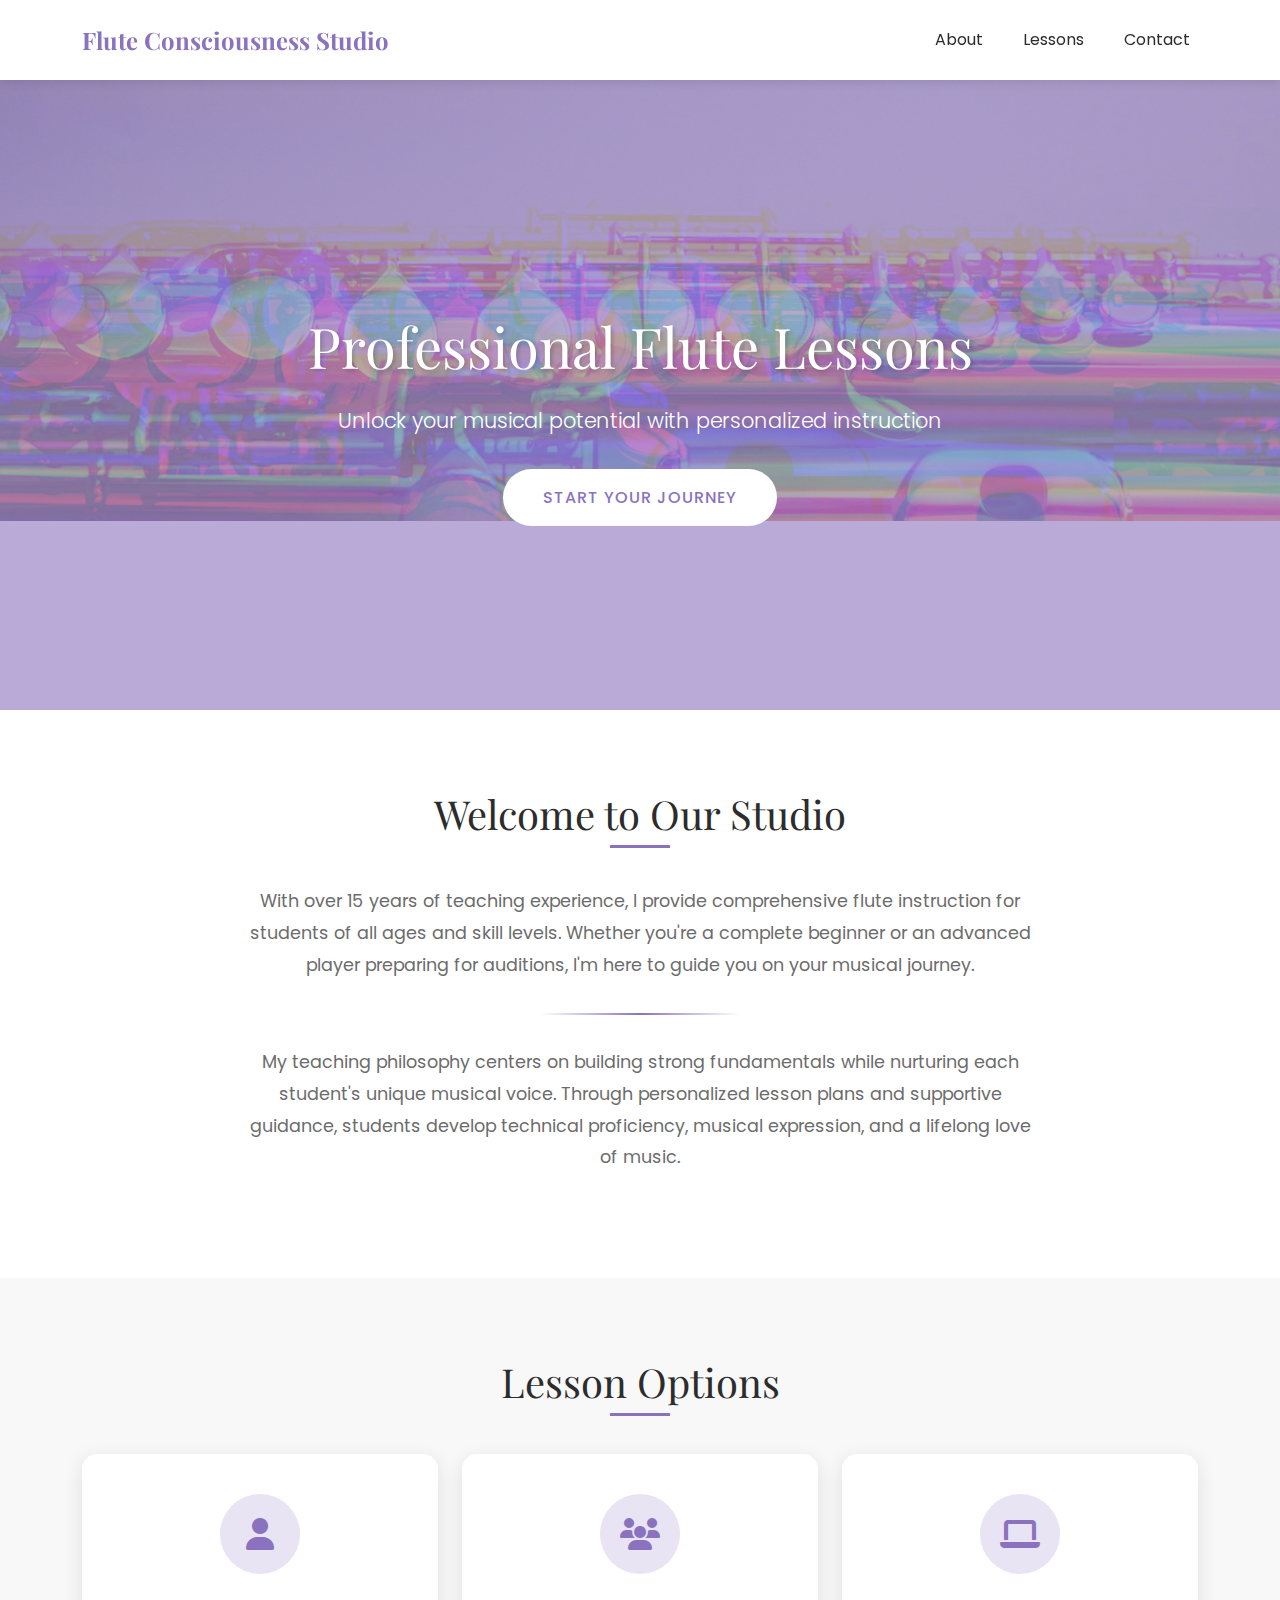
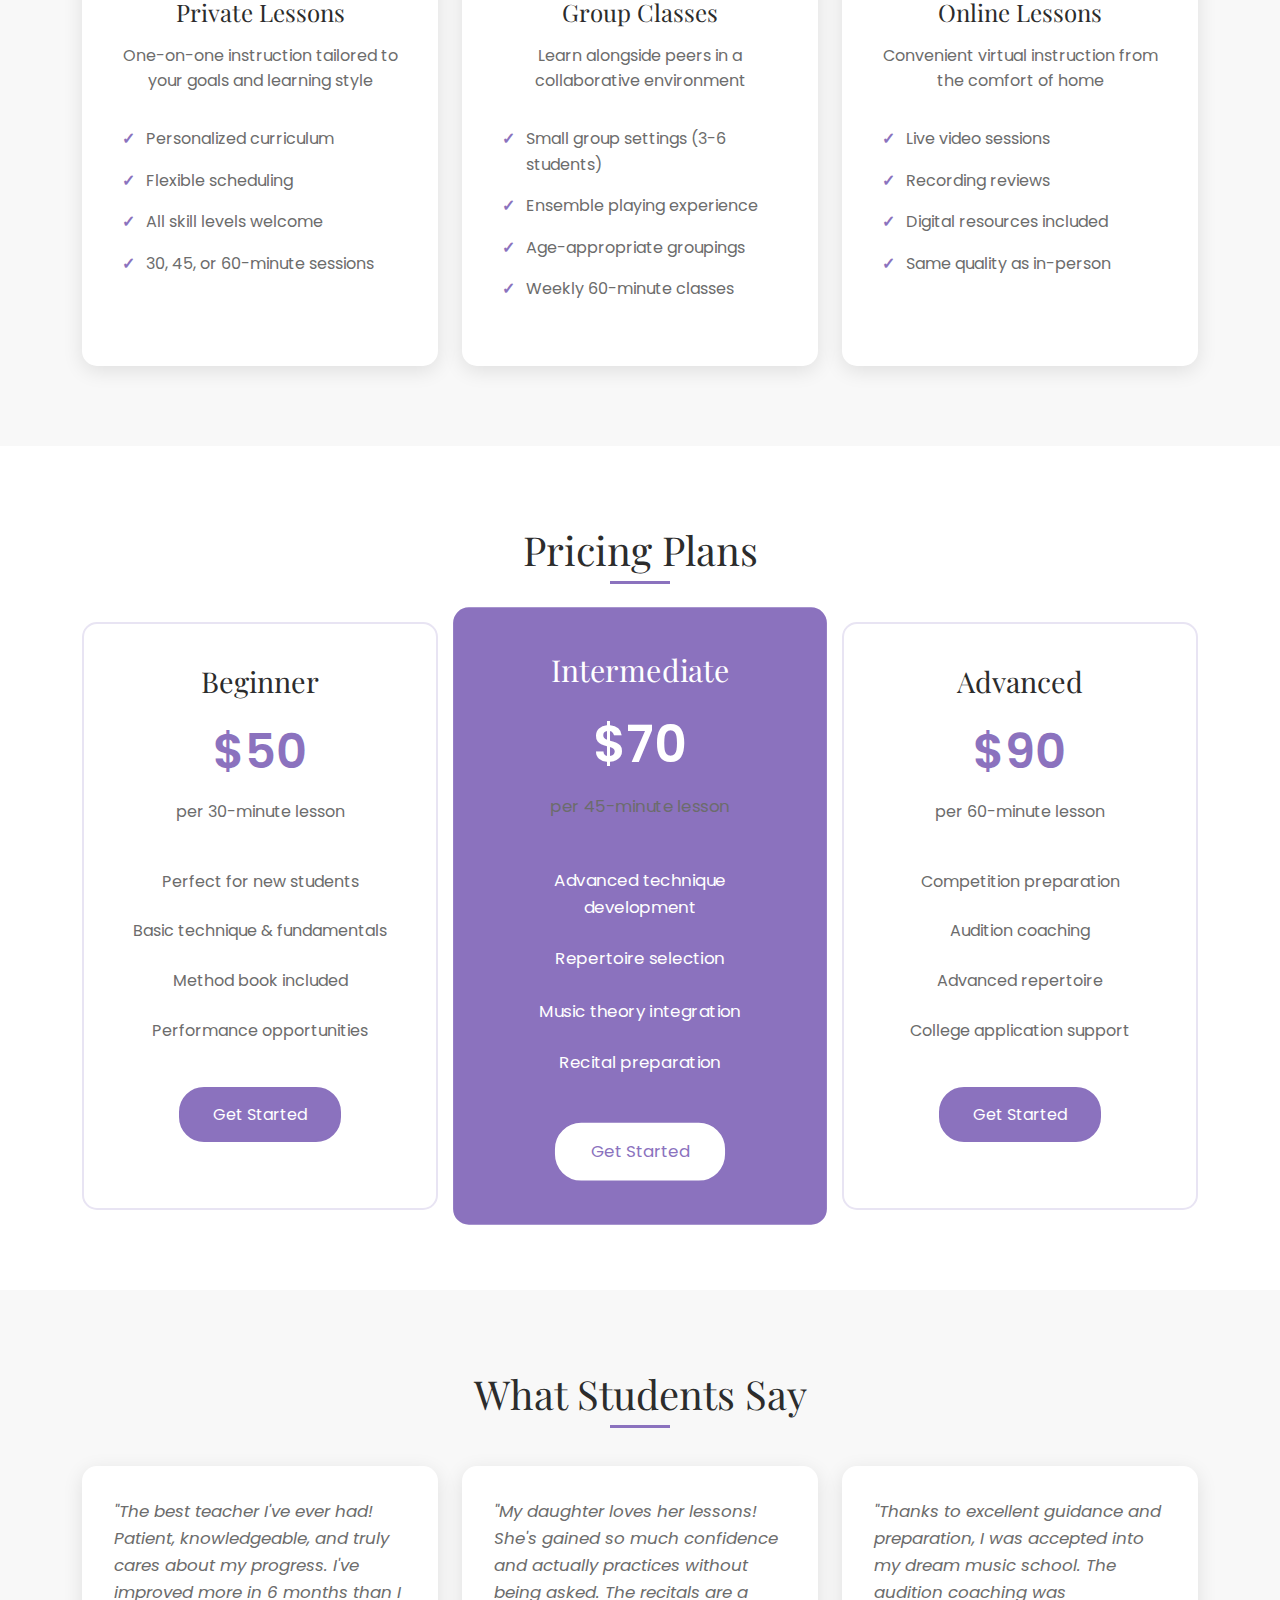
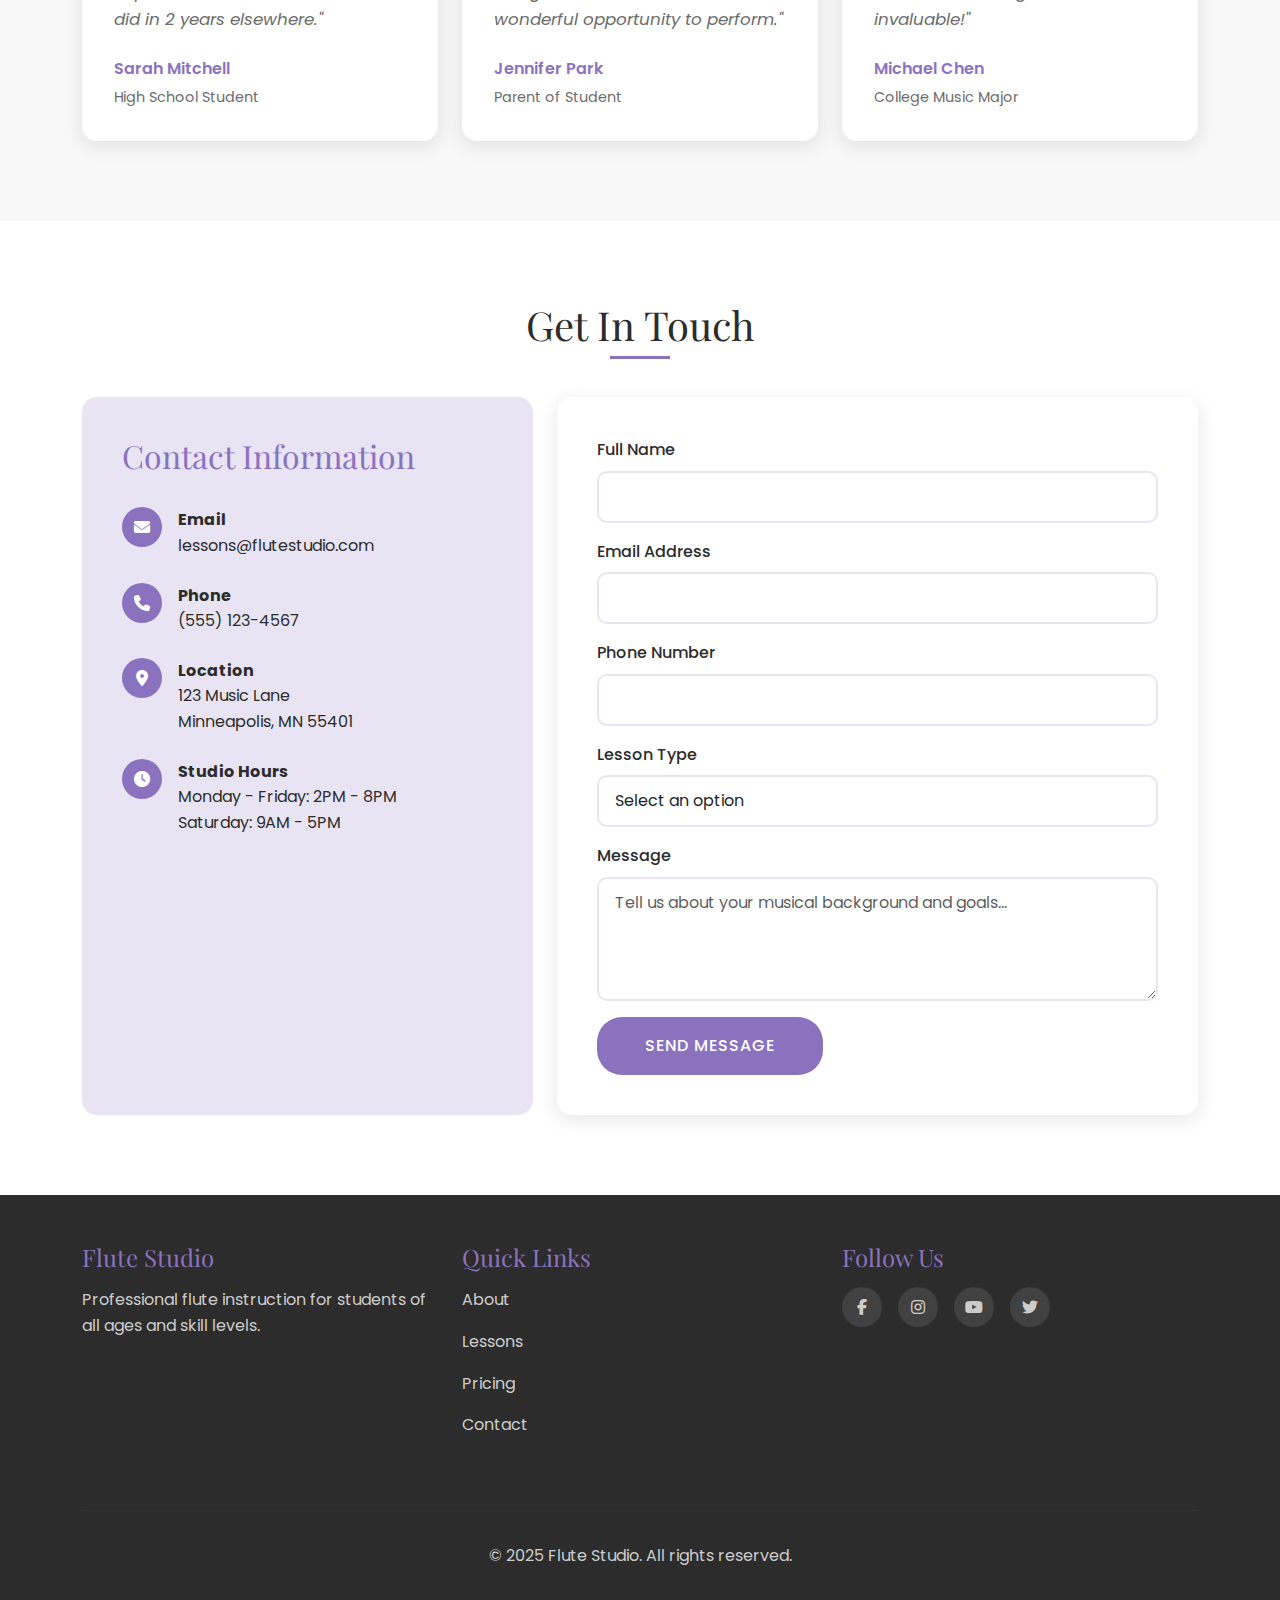
<file: lessons.html>
<!DOCTYPE html>
<html lang="en">
  <head>
    <meta charset="UTF-8" />
    <meta name="viewport" content="width=device-width, initial-scale=1.0" />
    <title>Flute Lessons - Professional Instruction</title>

    <!-- Bootstrap CSS -->
    <link
      href="https://cdn.jsdelivr.net/npm/bootstrap@5.3.0/dist/css/bootstrap.min.css"
      rel="stylesheet"
    />

    <!-- Google Fonts -->
    <link
      href="https://fonts.googleapis.com/css2?family=Playfair+Display:wght@400;700&family=Poppins:wght@300;400;500;600&display=swap"
      rel="stylesheet"
    />

    <!-- Font Awesome -->
    <link
      rel="stylesheet"
      href="https://cdnjs.cloudflare.com/ajax/libs/font-awesome/6.4.0/css/all.min.css"
    />
    <!--css stylesheet-->
    <link rel="stylesheet" href="/lessons.css" />
  </head>
  <body>
    <!-- Navigation -->
    <nav class="navbar navbar-expand-lg navbar-light sticky-top">
      <div class="container">
        <a class="navbar-brand" href="#">Flute Consciousness Studio</a>
        <button
          class="navbar-toggler"
          type="button"
          data-bs-toggle="collapse"
          data-bs-target="#navbarNav"
        >
          <span class="navbar-toggler-icon"></span>
        </button>
        <div class="collapse navbar-collapse" id="navbarNav">
          <ul class="navbar-nav ms-auto">
            <li class="nav-item">
              <a class="nav-link" href="#about">About</a>
            </li>
            <li class="nav-item">
              <a class="nav-link" href="#lessons">Lessons</a>
            </li>
            <li class="nav-item">
              <a class="nav-link" href="#contact">Contact</a>
            </li>
          </ul>
        </div>
      </div>
    </nav>

    <!-- Hero Section -->
    <section class="hero-lessons">
      <div class="hero-background">
        <div class="hero-whitespace"></div>
        <div class="hero-image-container">
          <img src="/flutedecor.png" alt="Colorful Flute" class="hero-image" />
        </div>
        <div class="hero-overlay"></div>
      </div>
      <div class="container">
        <div class="hero-content">
          <h1 class="hero-title">Professional Flute Lessons</h1>
          <p class="hero-subtitle">
            Unlock your musical potential with personalized instruction
          </p>
          <a href="#contact" class="btn-hero">Start Your Journey</a>
        </div>
      </div>
    </section>

    <!-- About Section -->
    <section id="about" class="about-lessons">
      <div class="container">
        <h2 class="section-title">Welcome to Our Studio</h2>
        <div class="about-content">
          <p class="about-text">
            With over 15 years of teaching experience, I provide comprehensive
            flute instruction for students of all ages and skill levels. Whether
            you're a complete beginner or an advanced player preparing for
            auditions, I'm here to guide you on your musical journey.
          </p>
          <div class="music-line"></div>
          <p class="about-text">
            My teaching philosophy centers on building strong fundamentals while
            nurturing each student's unique musical voice. Through personalized
            lesson plans and supportive guidance, students develop technical
            proficiency, musical expression, and a lifelong love of music.
          </p>
        </div>
      </div>
    </section>

    <!-- Lesson Types Section -->
    <section id="lessons" class="lesson-types">
      <div class="container">
        <h2 class="section-title">Lesson Options</h2>
        <div class="row g-4">
          <div class="col-md-4">
            <div class="lesson-card">
              <div class="lesson-icon">
                <i class="fas fa-user"></i>
              </div>
              <h3>Private Lessons</h3>
              <p>
                One-on-one instruction tailored to your goals and learning style
              </p>
              <ul class="lesson-features">
                <li>Personalized curriculum</li>
                <li>Flexible scheduling</li>
                <li>All skill levels welcome</li>
                <li>30, 45, or 60-minute sessions</li>
              </ul>
            </div>
          </div>
          <div class="col-md-4">
            <div class="lesson-card">
              <div class="lesson-icon">
                <i class="fas fa-users"></i>
              </div>
              <h3>Group Classes</h3>
              <p>Learn alongside peers in a collaborative environment</p>
              <ul class="lesson-features">
                <li>Small group settings (3-6 students)</li>
                <li>Ensemble playing experience</li>
                <li>Age-appropriate groupings</li>
                <li>Weekly 60-minute classes</li>
              </ul>
            </div>
          </div>
          <div class="col-md-4">
            <div class="lesson-card">
              <div class="lesson-icon">
                <i class="fas fa-laptop"></i>
              </div>
              <h3>Online Lessons</h3>
              <p>Convenient virtual instruction from the comfort of home</p>
              <ul class="lesson-features">
                <li>Live video sessions</li>
                <li>Recording reviews</li>
                <li>Digital resources included</li>
                <li>Same quality as in-person</li>
              </ul>
            </div>
          </div>
        </div>
      </div>
    </section>

    <!-- Pricing Section -->
    <section id="pricing" class="pricing">
      <div class="container">
        <h2 class="section-title">Pricing Plans</h2>
        <div class="row g-4">
          <div class="col-md-4">
            <div class="pricing-card">
              <h3>Beginner</h3>
              <div class="price">$50</div>
              <div class="price-period">per 30-minute lesson</div>
              <ul class="pricing-features">
                <li>Perfect for new students</li>
                <li>Basic technique & fundamentals</li>
                <li>Method book included</li>
                <li>Performance opportunities</li>
              </ul>
              <a href="#contact" class="btn-pricing">Get Started</a>
            </div>
          </div>
          <div class="col-md-4">
            <div class="pricing-card featured">
              <h3>Intermediate</h3>
              <div class="price">$70</div>
              <div class="price-period">per 45-minute lesson</div>
              <ul class="pricing-features">
                <li>Advanced technique development</li>
                <li>Repertoire selection</li>
                <li>Music theory integration</li>
                <li>Recital preparation</li>
              </ul>
              <a href="#contact" class="btn-pricing">Get Started</a>
            </div>
          </div>
          <div class="col-md-4">
            <div class="pricing-card">
              <h3>Advanced</h3>
              <div class="price">$90</div>
              <div class="price-period">per 60-minute lesson</div>
              <ul class="pricing-features">
                <li>Competition preparation</li>
                <li>Audition coaching</li>
                <li>Advanced repertoire</li>
                <li>College application support</li>
              </ul>
              <a href="#contact" class="btn-pricing">Get Started</a>
            </div>
          </div>
        </div>
      </div>
    </section>

    <!-- Testimonials Section -->
    <section id="testimonials" class="testimonials">
      <div class="container">
        <h2 class="section-title">What Students Say</h2>
        <div class="row g-4">
          <div class="col-md-4">
            <div class="testimonial-card">
              <p class="testimonial-text">
                "The best teacher I've ever had! Patient, knowledgeable, and
                truly cares about my progress. I've improved more in 6 months
                than I did in 2 years elsewhere."
              </p>
              <div class="testimonial-author">Sarah Mitchell</div>
              <div class="testimonial-role">High School Student</div>
            </div>
          </div>
          <div class="col-md-4">
            <div class="testimonial-card">
              <p class="testimonial-text">
                "My daughter loves her lessons! She's gained so much confidence
                and actually practices without being asked. The recitals are a
                wonderful opportunity to perform."
              </p>
              <div class="testimonial-author">Jennifer Park</div>
              <div class="testimonial-role">Parent of Student</div>
            </div>
          </div>
          <div class="col-md-4">
            <div class="testimonial-card">
              <p class="testimonial-text">
                "Thanks to excellent guidance and preparation, I was accepted
                into my dream music school. The audition coaching was
                invaluable!"
              </p>
              <div class="testimonial-author">Michael Chen</div>
              <div class="testimonial-role">College Music Major</div>
            </div>
          </div>
        </div>
      </div>
    </section>

    <!-- Contact Section -->
    <section id="contact" class="contact">
      <div class="container">
        <h2 class="section-title">Get In Touch</h2>
        <div class="row g-4">
          <div class="col-lg-5">
            <div class="contact-info">
              <h3>Contact Information</h3>
              <div class="contact-item">
                <div class="contact-icon">
                  <i class="fas fa-envelope"></i>
                </div>
                <div>
                  <strong>Email</strong><br />
                  lessons@flutestudio.com
                </div>
              </div>
              <div class="contact-item">
                <div class="contact-icon">
                  <i class="fas fa-phone"></i>
                </div>
                <div>
                  <strong>Phone</strong><br />
                  (555) 123-4567
                </div>
              </div>
              <div class="contact-item">
                <div class="contact-icon">
                  <i class="fas fa-map-marker-alt"></i>
                </div>
                <div>
                  <strong>Location</strong><br />
                  123 Music Lane<br />
                  Minneapolis, MN 55401
                </div>
              </div>
              <div class="contact-item">
                <div class="contact-icon">
                  <i class="fas fa-clock"></i>
                </div>
                <div>
                  <strong>Studio Hours</strong><br />
                  Monday - Friday: 2PM - 8PM<br />
                  Saturday: 9AM - 5PM
                </div>
              </div>
            </div>
          </div>
          <div class="col-lg-7">
            <div class="contact-form">
              <form id="contactForm">
                <div class="mb-3">
                  <label for="name" class="form-label">Full Name</label>
                  <input type="text" class="form-control" id="name" required />
                </div>
                <div class="mb-3">
                  <label for="email" class="form-label">Email Address</label>
                  <input
                    type="email"
                    class="form-control"
                    id="email"
                    required
                  />
                </div>
                <div class="mb-3">
                  <label for="phone" class="form-label">Phone Number</label>
                  <input type="tel" class="form-control" id="phone" />
                </div>
                <div class="mb-3">
                  <label for="lessonType" class="form-label">Lesson Type</label>
                  <select class="form-control" id="lessonType" required>
                    <option value="">Select an option</option>
                    <option value="private">Private Lessons</option>
                    <option value="group">Group Classes</option>
                    <option value="online">Online Lessons</option>
                  </select>
                </div>
                <div class="mb-3">
                  <label for="message" class="form-label">Message</label>
                  <textarea
                    class="form-control"
                    id="message"
                    rows="4"
                    placeholder="Tell us about your musical background and goals..."
                  ></textarea>
                </div>
                <button type="submit" class="btn-submit">Send Message</button>
              </form>
            </div>
          </div>
        </div>
      </div>
    </section>

    <!-- Footer -->
    <footer class="footer">
      <div class="container">
        <div class="row">
          <div class="col-md-4 mb-4">
            <h4>Flute Studio</h4>
            <p>
              Professional flute instruction for students of all ages and skill
              levels.
            </p>
          </div>
          <div class="col-md-4 mb-4">
            <h4>Quick Links</h4>
            <p><a href="#about">About</a></p>
            <p><a href="#lessons">Lessons</a></p>
            <p><a href="#pricing">Pricing</a></p>
            <p><a href="#contact">Contact</a></p>
          </div>
          <div class="col-md-4 mb-4">
            <h4>Follow Us</h4>
            <div class="footer-social">
              <a href="#"><i class="fab fa-facebook-f"></i></a>
              <a href="#"><i class="fab fa-instagram"></i></a>
              <a href="#"><i class="fab fa-youtube"></i></a>
              <a href="#"><i class="fab fa-twitter"></i></a>
            </div>
          </div>
        </div>
        <hr style="border-color: #444; margin: 2rem 0" />
        <div class="text-center" style="color: #999">
          <p>&copy; 2025 Flute Studio. All rights reserved.</p>
        </div>
      </div>
    </footer>

    <!-- Bootstrap JS -->
    <script src="https://cdn.jsdelivr.net/npm/bootstrap@5.3.0/dist/js/bootstrap.bundle.min.js"></script>

    <script>
      // Form submission handler
      document
        .getElementById("contactForm")
        .addEventListener("submit", function (e) {
          e.preventDefault();

          // Get form values
          const name = document.getElementById("name").value;
          const email = document.getElementById("email").value;
          const phone = document.getElementById("phone").value;
          const lessonType = document.getElementById("lessonType").value;
          const message = document.getElementById("message").value;

          // Display success message
          alert(
            "Thank you for your interest, " +
              name +
              "! We will contact you soon at " +
              email +
              "."
          );

          // Reset form
          document.getElementById("contactForm").reset();
        });

      // Smooth scroll for navigation links
      document.querySelectorAll('a[href^="#"]').forEach((anchor) => {
        anchor.addEventListener("click", function (e) {
          e.preventDefault();
          const target = document.querySelector(this.getAttribute("href"));
          if (target) {
            target.scrollIntoView({
              behavior: "smooth",
              block: "start",
            });
          }
        });
      });
    </script>
  </body>
</html>
</file>
<file: lessons.css>
:root {
  --primary-color: #8b72be;
  --primary-hover: #7258a4;
  --primary-light: #e8e4f3;
  --secondary-color: #f9f7fe;
  --text-dark: #2c2c2c;
  --text-light: #6c6c6c;
  --white: #ffffff;
  --gray-light: #f8f8f8;
  --heading-font: "Playfair Display", serif;
  --body-font: "Poppins", sans-serif;
}

* {
  margin: 0;
  padding: 0;
  box-sizing: border-box;
}

body {
  font-family: var(--body-font);
  line-height: 1.6;
  color: var(--text-dark);
  overflow-x: hidden;
}

h1,
h2,
h3,
h4,
h5,
h6 {
  font-family: var(--heading-font);
  font-weight: 400;
}

html {
  scroll-behavior: smooth;
}

/* Navigation */
.navbar {
  background: rgba(255, 255, 255, 0.95) !important;
  backdrop-filter: blur(10px);
  box-shadow: 0 2px 10px rgba(0, 0, 0, 0.1);
  transition: all 0.3s ease;
  padding: 1rem 0;
}

.navbar-brand {
  font-family: var(--heading-font);
  font-size: 1.5rem;
  color: var(--primary-color) !important;
  font-weight: 700;
}

.navbar-nav .nav-link {
  color: var(--text-dark) !important;
  font-weight: 400;
  margin-left: 1.5rem;
  position: relative;
  transition: color 0.3s ease;
}

.navbar-nav .nav-link:hover {
  color: var(--primary-hover) !important;
}

.navbar-nav .nav-link::after {
  content: "";
  position: absolute;
  bottom: -5px;
  left: 0;
  width: 0;
  height: 2px;
  background-color: var(--primary-color);
  transition: width 0.3s ease;
}

.navbar-nav .nav-link:hover::after {
  width: 100%;
}

/* Hero Section */
.hero-lessons {
  position: relative;
  height: 70vh;
  display: flex;
  align-items: center;
  justify-content: center;
  overflow: hidden;
  padding-top: 3rem;
}

.hero-background {
  position: absolute;
  top: 0;
  left: 0;
  width: 100%;
  height: 100%;
  z-index: 0;
}

.hero-whitespace {
  position: absolute;
  bottom: 0;
  left: 0;
  width: 100%;
  height: 30%;
  background: var(--white);
  z-index: 1;
}

.hero-image-container {
  position: absolute;
  top: 0;
  left: 0;
  width: 100%;
  height: 70%;
  overflow: hidden;
  z-index: 2;
}

.hero-image {
  width: 100%;
  height: 100%;
  object-fit: cover;
  object-position: center;
}

.hero-overlay {
  position: absolute;
  top: 0;
  left: 0;
  width: 100%;
  height: 100%;
  background: rgba(139, 114, 190, 0.6);
  z-index: 3;
}

.hero-content {
  text-align: center;
  color: var(--white);
  z-index: 4;
  position: relative;
}

.hero-title {
  font-size: 3.5rem;
  margin-bottom: 1.5rem;
  font-weight: 400;
  text-shadow: 2px 2px 4px rgba(0, 0, 0, 0.2);
}

.hero-subtitle {
  font-size: 1.3rem;
  margin-bottom: 2rem;
  font-weight: 300;
}

.btn-hero {
  background: var(--white);
  color: var(--primary-color);
  padding: 1rem 2.5rem;
  border-radius: 50px;
  font-weight: 500;
  text-decoration: none;
  display: inline-block;
  transition: all 0.3s ease;
  text-transform: uppercase;
  letter-spacing: 1px;
}

.btn-hero:hover {
  transform: translateY(-2px);
  box-shadow: 0 5px 15px rgba(0, 0, 0, 0.2);
  color: var(--primary-hover);
}

/* Section Styles */
.section-title {
  font-size: 2.5rem;
  text-align: center;
  margin-bottom: 3rem;
  color: var(--text-dark);
  font-weight: 400;
  position: relative;
}

.section-title::after {
  content: "";
  position: absolute;
  bottom: -10px;
  left: 50%;
  transform: translateX(-50%);
  width: 60px;
  height: 3px;
  background: var(--primary-color);
}

/* About Section */
.about-lessons {
  padding: 5rem 0;
  background: var(--white);
}

.about-content {
  max-width: 800px;
  margin: 0 auto;
  text-align: center;
}

.about-text {
  font-size: 1.1rem;
  line-height: 1.8;
  color: var(--text-light);
  margin-bottom: 1.5rem;
}

.music-line {
  height: 2px;
  background: linear-gradient(
    90deg,
    transparent,
    var(--primary-color),
    transparent
  );
  margin: 2rem auto;
  max-width: 200px;
}

/* Lesson Types Section */
.lesson-types {
  padding: 5rem 0;
  background: var(--gray-light);
}

.lesson-card {
  background: var(--white);
  border-radius: 15px;
  padding: 2.5rem;
  box-shadow: 0 5px 20px rgba(0, 0, 0, 0.1);
  transition: all 0.3s ease;
  height: 100%;
  text-align: center;
}

.lesson-card:hover {
  transform: translateY(-5px);
  box-shadow: 0 10px 30px rgba(0, 0, 0, 0.15);
}

.lesson-icon {
  width: 80px;
  height: 80px;
  background: var(--primary-light);
  border-radius: 50%;
  display: flex;
  align-items: center;
  justify-content: center;
  margin: 0 auto 1.5rem;
  font-size: 2rem;
  color: var(--primary-color);
}

.lesson-card h3 {
  font-size: 1.5rem;
  margin-bottom: 1rem;
  color: var(--text-dark);
}

.lesson-card p {
  color: var(--text-light);
  margin-bottom: 1.5rem;
}

.lesson-features {
  list-style: none;
  padding: 0;
  text-align: left;
}

.lesson-features li {
  padding: 0.5rem 0;
  color: var(--text-light);
  position: relative;
  padding-left: 1.5rem;
}

.lesson-features li::before {
  content: "✓";
  position: absolute;
  left: 0;
  color: var(--primary-color);
  font-weight: bold;
}

/* Pricing Section */
.pricing {
  padding: 5rem 0;
  background: var(--white);
}

.pricing-card {
  background: var(--white);
  border: 2px solid var(--primary-light);
  border-radius: 15px;
  padding: 2.5rem;
  text-align: center;
  transition: all 0.3s ease;
  height: 100%;
}

.pricing-card:hover {
  border-color: var(--primary-color);
  transform: translateY(-5px);
  box-shadow: 0 10px 30px rgba(139, 114, 190, 0.2);
}

.pricing-card.featured {
  background: var(--primary-color);
  color: var(--white);
  border-color: var(--primary-color);
  transform: scale(1.05);
}

.pricing-card.featured h3,
.pricing-card.featured .price {
  color: var(--white);
}

.pricing-card.featured .pricing-features li {
  color: var(--white);
}

.pricing-card h3 {
  font-size: 1.8rem;
  margin-bottom: 1rem;
  color: var(--text-dark);
}

.price {
  font-size: 3rem;
  font-weight: 600;
  color: var(--primary-color);
  margin-bottom: 0.5rem;
}

.price-period {
  font-size: 1rem;
  color: var(--text-light);
  margin-bottom: 2rem;
}

.pricing-features {
  list-style: none;
  padding: 0;
  margin-bottom: 2rem;
}

.pricing-features li {
  padding: 0.75rem 0;
  color: var(--text-light);
}

.btn-pricing {
  background: var(--primary-color);
  color: var(--white);
  padding: 0.8rem 2rem;
  border-radius: 25px;
  text-decoration: none;
  display: inline-block;
  transition: all 0.3s ease;
  border: 2px solid var(--primary-color);
}

.btn-pricing:hover {
  background: var(--primary-hover);
  border-color: var(--primary-hover);
  color: var(--white);
  transform: scale(1.05);
}

.pricing-card.featured .btn-pricing {
  background: var(--white);
  color: var(--primary-color);
  border-color: var(--white);
}

.pricing-card.featured .btn-pricing:hover {
  background: var(--primary-light);
  border-color: var(--primary-light);
}

/* Testimonials Section */
.testimonials {
  padding: 5rem 0;
  background: var(--gray-light);
}

.testimonial-card {
  background: var(--white);
  border-radius: 15px;
  padding: 2rem;
  box-shadow: 0 5px 20px rgba(0, 0, 0, 0.1);
  height: 100%;
}

.testimonial-text {
  font-style: italic;
  color: var(--text-light);
  margin-bottom: 1.5rem;
  font-size: 1.05rem;
}

.testimonial-author {
  font-weight: 600;
  color: var(--primary-color);
  margin-bottom: 0.25rem;
}

.testimonial-role {
  color: var(--text-light);
  font-size: 0.9rem;
}

/* Contact Section */
.contact {
  padding: 5rem 0;
  background: var(--white);
}

.contact-info {
  background: var(--primary-light);
  border-radius: 15px;
  padding: 2.5rem;
  height: 100%;
}

.contact-info h3 {
  font-size: 2rem;
  margin-bottom: 2rem;
  color: var(--primary-color);
}

.contact-item {
  display: flex;
  align-items: flex-start;
  margin-bottom: 1.5rem;
}

.contact-icon {
  width: 40px;
  height: 40px;
  background: var(--primary-color);
  border-radius: 50%;
  display: flex;
  align-items: center;
  justify-content: center;
  color: var(--white);
  margin-right: 1rem;
  flex-shrink: 0;
}

.contact-form {
  background: var(--white);
  border-radius: 15px;
  padding: 2.5rem;
  box-shadow: 0 5px 20px rgba(0, 0, 0, 0.1);
}

.form-control {
  border: 2px solid var(--primary-light);
  border-radius: 10px;
  padding: 0.75rem 1rem;
  transition: all 0.3s ease;
}

.form-control:focus {
  border-color: var(--primary-color);
  box-shadow: 0 0 0 0.2rem rgba(139, 114, 190, 0.25);
}

.form-label {
  font-weight: 500;
  color: var(--text-dark);
  margin-bottom: 0.5rem;
}

.btn-submit {
  background: var(--primary-color);
  color: var(--white);
  padding: 1rem 3rem;
  border: none;
  border-radius: 25px;
  font-weight: 500;
  transition: all 0.3s ease;
  text-transform: uppercase;
  letter-spacing: 1px;
}

.btn-submit:hover {
  background: var(--primary-hover);
  transform: translateY(-2px);
  box-shadow: 0 5px 15px rgba(139, 114, 190, 0.3);
}

/* Footer */
.footer {
  background: #2c2c2c;
  color: var(--white);
  padding: 3rem 0 1rem;
}

.footer h4 {
  color: var(--primary-color);
  margin-bottom: 1rem;
}

.footer p,
.footer a {
  color: #ccc;
}

.footer a {
  text-decoration: none;
  transition: color 0.3s ease;
}

.footer a:hover {
  color: var(--primary-color);
}

.footer-social {
  display: flex;
  gap: 1rem;
}

.footer-social a {
  width: 40px;
  height: 40px;
  border-radius: 50%;
  background: rgba(255, 255, 255, 0.1);
  display: flex;
  align-items: center;
  justify-content: center;
  transition: all 0.3s ease;
}

.footer-social a:hover {
  background: var(--primary-color);
  color: var(--white);
}

/* Responsive Design */
@media (max-width: 768px) {
  .hero-title {
    font-size: 2.5rem;
  }

  .hero-subtitle {
    font-size: 1.1rem;
  }

  .section-title {
    font-size: 2rem;
  }

  .pricing-card.featured {
    transform: scale(1);
    margin-bottom: 2rem;
  }

  .navbar-nav .nav-link {
    margin-left: 0;
  }
}

@media (max-width: 480px) {
  .hero-title {
    font-size: 2rem;
  }

  .section-title {
    font-size: 1.8rem;
  }

  .price {
    font-size: 2.5rem;
  }
}
</file>
